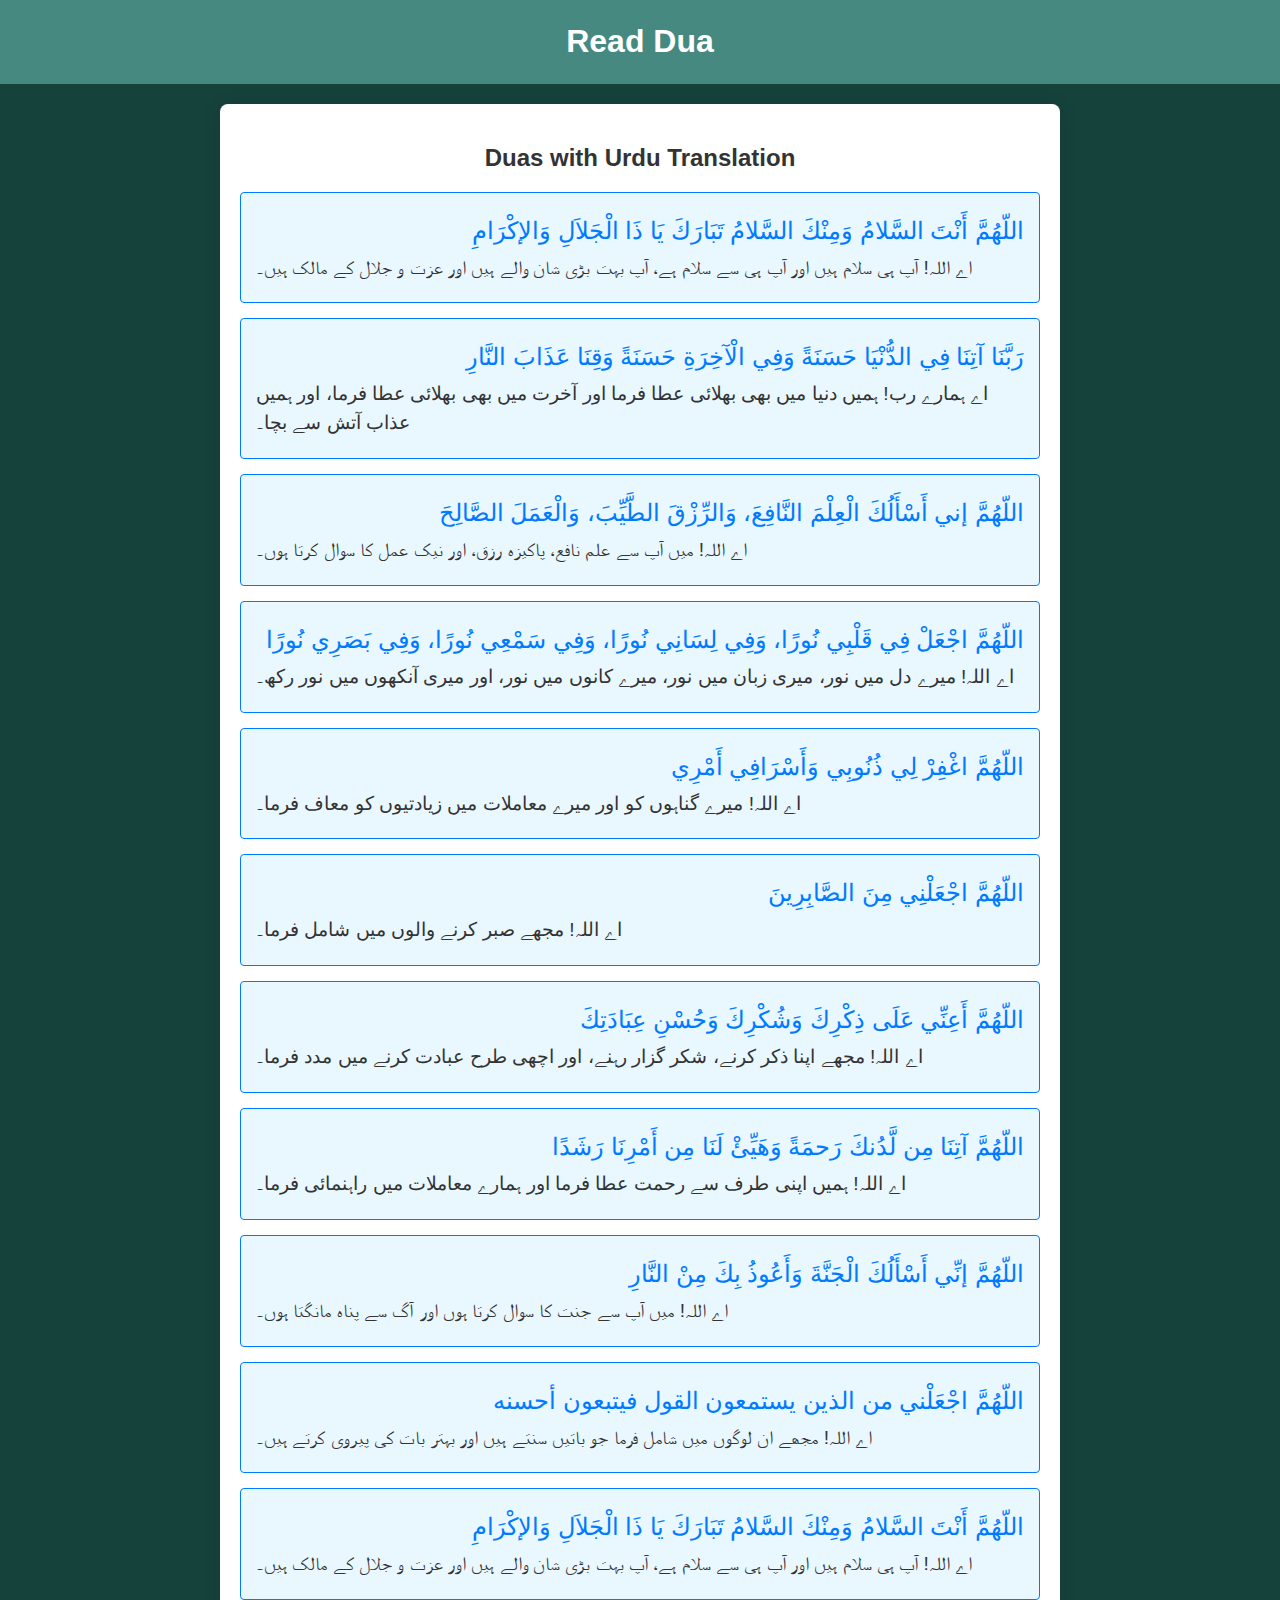
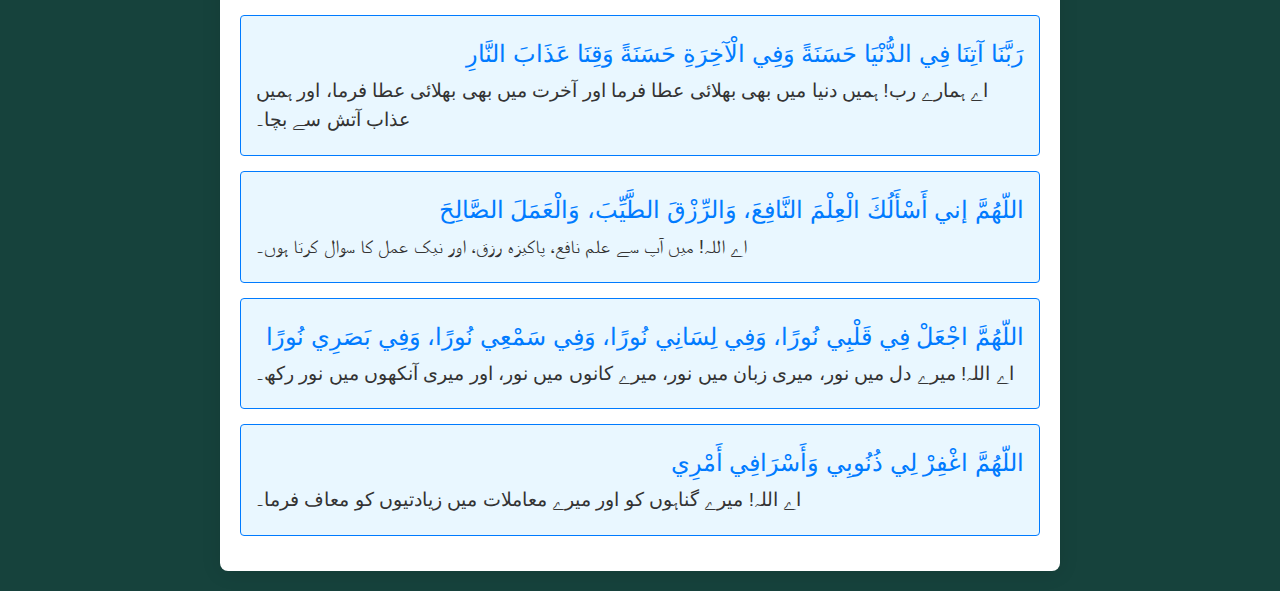
<file: dua.html>
<!DOCTYPE html>
<html lang="en">
<head>
    <meta charset="UTF-8">
    <meta name="viewport" content="width=device-width, initial-scale=1.0">
    <title>Dua Page</title>
    <link rel="icon" type="image/x-icon" href="images/quran1.png">
    <style>
        body {
            font-family: Arial, sans-serif;
            background-color: #16423C;
            margin: 0;
            padding: 0;
            display: flex;
            flex-direction: column;
            align-items: center;
        }

        header {
            background-color: #458980;
            color: white;
            padding: 2px;
            text-align: center;
            width: 100%;
            position: sticky;
            top: 0;
            z-index: 1000;
        }

        .container {
            width: 90%;
            max-width: 800px;
            background: #fff;
            border-radius: 8px;
            box-shadow: 0 2px 20px rgba(0, 0, 0, 0.1);
            margin: 20px 0;
            padding: 20px;
        }

        h1{
            color: #fff;
            text-align: center;
        }
        
        h2 {
            color: #333;
            text-align: center;
        }

        .dua {
            margin: 15px 0;
            padding: 15px;
            border: 1px solid #007bff;
            border-radius: 4px;
            background-color: #e9f7ff;
        }

        .dua p {
            margin: 5px 0;
            line-height: 1.5;
        }

        .arabic {
            font-size: 1.5em;
            color: #007bff;
            text-align: right;
        }

        .translation {
            font-size: 1.2em;
            color: #333;
            text-align: left;
        }

        @media (max-width: 500px) {
            .container {
                width: 95%;
            }
        }
    </style>
</head>
<body>
    <header>
        <h1>Read Dua</h1>
    </header>

    <div class="container">
        <h2>Duas with Urdu Translation</h2>

        <div class="dua">
            <p class="arabic">اللّهُمَّ أَنْتَ السَّلامُ وَمِنْكَ السَّلامُ تَبَارَكَ يَا ذَا الْجَلاَلِ وَالإكْرَامِ</p>
            <p class="translation">اے اللہ! آپ ہی سلام ہیں اور آپ ہی سے سلام ہے، آپ بہت بڑی شان والے ہیں اور عزت و جلال کے مالک ہیں۔</p>
        </div>

        <div class="dua">
            <p class="arabic">رَبَّنَا آتِنَا فِي الدُّنْيَا حَسَنَةً وَفِي الْآخِرَةِ حَسَنَةً وَقِنَا عَذَابَ النَّارِ</p>
            <p class="translation">اے ہمارے رب! ہمیں دنیا میں بھی بھلائی عطا فرما اور آخرت میں بھی بھلائی عطا فرما، اور ہمیں عذاب آتش سے بچا۔</p>
        </div>

        <div class="dua">
            <p class="arabic">اللّهُمَّ إني أَسْأَلُكَ الْعِلْمَ النَّافِعَ، وَالرِّزْقَ الطَّيِّبَ، وَالْعَمَلَ الصَّالِحَ</p>
            <p class="translation">اے اللہ! میں آپ سے علم نافع، پاکیزہ رزق، اور نیک عمل کا سوال کرتا ہوں۔</p>
        </div>

        <div class="dua">
            <p class="arabic">اللّهُمَّ اجْعَلْ فِي قَلْبِي نُورًا، وَفِي لِسَانِي نُورًا، وَفِي سَمْعِي نُورًا، وَفِي بَصَرِي نُورًا</p>
            <p class="translation">اے اللہ! میرے دل میں نور، میری زبان میں نور، میرے کانوں میں نور، اور میری آنکھوں میں نور رکھ۔</p>
        </div>

        <div class="dua">
            <p class="arabic">اللّهُمَّ اغْفِرْ لِي ذُنُوبِي وَأَسْرَافِي أَمْرِي</p>
            <p class="translation">اے اللہ! میرے گناہوں کو اور میرے معاملات میں زیادتیوں کو معاف فرما۔</p>
        </div>

        <div class="dua">
            <p class="arabic">اللّهُمَّ اجْعَلْنِي مِنَ الصَّابِرِينَ</p>
            <p class="translation">اے اللہ! مجھے صبر کرنے والوں میں شامل فرما۔</p>
        </div>

        <div class="dua">
            <p class="arabic">اللّهُمَّ أَعِنِّي عَلَى ذِكْرِكَ وَشُكْرِكَ وَحُسْنِ عِبَادَتِكَ</p>
            <p class="translation">اے اللہ! مجھے اپنا ذکر کرنے، شکر گزار رہنے، اور اچھی طرح عبادت کرنے میں مدد فرما۔</p>
        </div>

        <div class="dua">
            <p class="arabic">اللّهُمَّ آتِنَا مِن لَّدُنكَ رَحمَةً وَهَيِّئْ لَنَا مِن أَمْرِنَا رَشَدًا</p>
            <p class="translation">اے اللہ! ہمیں اپنی طرف سے رحمت عطا فرما اور ہمارے معاملات میں راہنمائی فرما۔</p>
        </div>

        <div class="dua">
            <p class="arabic">اللّهُمَّ إنِّي أَسْأَلُكَ الْجَنَّةَ وَأَعُوذُ بِكَ مِنْ النَّارِ</p>
            <p class="translation">اے اللہ! میں آپ سے جنت کا سوال کرتا ہوں اور آگ سے پناہ مانگتا ہوں۔</p>
        </div>

        <div class="dua">
            <p class="arabic">اللّهُمَّ اجْعَلْني من الذين يستمعون القول فيتبعون أحسنه</p>
            <p class="translation">اے اللہ! مجھے ان لوگوں میں شامل فرما جو باتیں سنتے ہیں اور بہتر بات کی پیروی کرتے ہیں۔</p>
        </div>


        <div class="dua">
            <p class="arabic">اللّهُمَّ أَنْتَ السَّلامُ وَمِنْكَ السَّلامُ تَبَارَكَ يَا ذَا الْجَلاَلِ وَالإكْرَامِ</p>
            <p class="translation">اے اللہ! آپ ہی سلام ہیں اور آپ ہی سے سلام ہے، آپ بہت بڑی شان والے ہیں اور عزت و جلال کے مالک ہیں۔</p>
        </div>

        <div class="dua">
            <p class="arabic">رَبَّنَا آتِنَا فِي الدُّنْيَا حَسَنَةً وَفِي الْآخِرَةِ حَسَنَةً وَقِنَا عَذَابَ النَّارِ</p>
            <p class="translation">اے ہمارے رب! ہمیں دنیا میں بھی بھلائی عطا فرما اور آخرت میں بھی بھلائی عطا فرما، اور ہمیں عذاب آتش سے بچا۔</p>
        </div>

        <div class="dua">
            <p class="arabic">اللّهُمَّ إني أَسْأَلُكَ الْعِلْمَ النَّافِعَ، وَالرِّزْقَ الطَّيِّبَ، وَالْعَمَلَ الصَّالِحَ</p>
            <p class="translation">اے اللہ! میں آپ سے علم نافع، پاکیزہ رزق، اور نیک عمل کا سوال کرتا ہوں۔</p>
        </div>

        <div class="dua">
            <p class="arabic">اللّهُمَّ اجْعَلْ فِي قَلْبِي نُورًا، وَفِي لِسَانِي نُورًا، وَفِي سَمْعِي نُورًا، وَفِي بَصَرِي نُورًا</p>
            <p class="translation">اے اللہ! میرے دل میں نور، میری زبان میں نور، میرے کانوں میں نور، اور میری آنکھوں میں نور رکھ۔</p>
        </div>

        <div class="dua">
            <p class="arabic">اللّهُمَّ اغْفِرْ لِي ذُنُوبِي وَأَسْرَافِي أَمْرِي</p>
            <p class="translation">اے اللہ! میرے گناہوں کو اور میرے معاملات میں زیادتیوں کو معاف فرما۔</p>
        </div>


    </div>
</body>
</html>
</file>
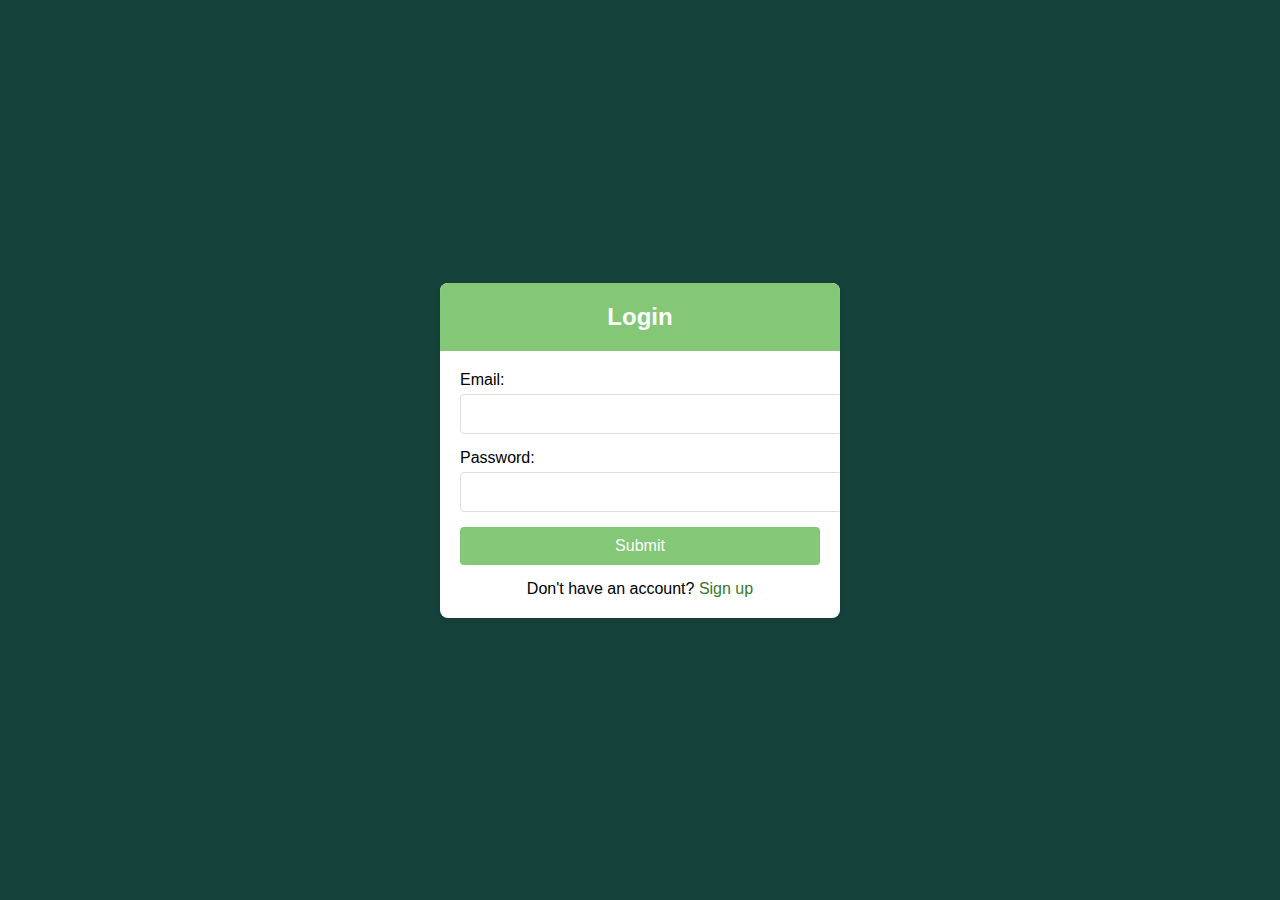
<file: login.html>
<!DOCTYPE html>
<html lang="en">
<head>
    <meta charset="UTF-8">
    <meta name="viewport" content="width=device-width, initial-scale=1.0">
    <title>Login and Signup</title>
    <link rel="icon" type="image/x-icon" href="images/quran1.png">
    <link rel="stylesheet" href="https://cdnjs.cloudflare.com/ajax/libs/font-awesome/6.0.0-beta3/css/all.min.css">
    <style>
        body {
            font-family: Arial, sans-serif;
            background-color: #16423C;
            margin: 0;
            padding: 0;
            display: flex;
            justify-content: center;
            align-items: center;
            height: 100vh;
        }
        .container {
            width: 90%;
            max-width: 400px;
            background: #fff;
            border-radius: 8px;
            box-shadow: 0 2px 10px rgba(0, 0, 0, 0.1);
            overflow: hidden;
        }
        .form-header {
            background-color: #83c777;
            color: #fff;
            text-align: center;
            padding: 20px;
        }
        .form-header h2 {
            margin: 0;
        }
        .form-content {
            padding: 20px;
        }
        .form-group {
            margin-bottom: 15px;
        }
        .form-group label {
            display: block;
            margin-bottom: 5px;
        }
        .form-group input {
            width: 100%;
            padding: 10px;
            border: 1px solid #ddd;
            border-radius: 4px;
            font-size: 16px;
        }
        .form-group button {
            width: 100%;
            padding: 10px;
            background-color: #83c777;
            color: white;
            border: none;
            border-radius: 4px;
            font-size: 16px;
            cursor: pointer;
        }
        .form-group button:hover {
            background-color: #347928;
        }
        .toggle-link {
            text-align: center;
            margin-top: 10px;
        }
        .toggle-link a {
            color: #347928;
            text-decoration: none;
        }
        .toggle-link a:hover {
            text-decoration: underline;
        }
        @media (max-width: 500px) {
            .container {
                width: 95%;
            }
        }
    </style>
</head>
<body>
    <div class="container" id="formContainer">
        <div class="form-header">
            <h2 id="formTitle">Login</h2>
        </div>
        <div class="form-content">
            <form id="form" onsubmit="handleSubmit(event)">
                <div class="form-group">
                    <label for="email">Email:</label>
                    <input type="email" id="email" required>
                </div>
                <div class="form-group">
                    <label for="password">Password:</label>
                    <input type="password" id="password" required>
                </div>
                <div class="form-group">
                    <button type="submit">Submit</button>
                </div>
                <div class="toggle-link">
                    <span id="toggleText">Don't have an account? <a href="#" onclick="toggleForm()">Sign up</a></span>
                </div>
            </form>
        </div>
    </div>

    <script>
        function toggleForm() {
            const formContainer = document.getElementById('formContainer');
            const formTitle = document.getElementById('formTitle');
            const toggleText = document.getElementById('toggleText');
            const form = document.getElementById('form');

            if (formTitle.textContent === 'Login') {
                formTitle.textContent = 'Sign Up';
                toggleText.innerHTML = 'Already have an account? <a href="#" onclick="toggleForm()">Login</a>';
                form.innerHTML = `
                    <div class="form-group">
                        <label for="email">Email:</label>
                        <input type="email" id="email" required>
                    </div>
                    <div class="form-group">
                        <label for="password">Password:</label>
                        <input type="password" id="password" required>
                    </div>
                    <div class="form-group">
                        <label for="confirmPassword">Confirm Password:</label>
                        <input type="password" id="confirmPassword" required>
                    </div>
                    <div class="form-group">
                        <button type="submit">Submit</button>
                    </div>
                `;
            } else {
                formTitle.textContent = 'Login';
                toggleText.innerHTML = 'Don\'t have an account? <a href="#" onclick="toggleForm()">Sign up</a>';
                form.innerHTML = `
                    <div class="form-group">
                        <label for="email">Email:</label>
                        <input type="email" id="email" required>
                    </div>
                    <div class="form-group">
                        <label for="password">Password:</label>
                        <input type="password" id="password" required>
                    </div>
                    <div class="form-group">
                        <button type="submit">Submit</button>
                    </div>
                `;
            }
        }

        function handleSubmit(event) {
            event.preventDefault();
            const formTitle = document.getElementById('formTitle').textContent;
            const email = document.getElementById('email').value;
            const password = document.getElementById('password').value;

            if (formTitle === 'Login') {
                alert(`Logging in with:\nEmail: ${email}\nPassword: ${password}`);
            } else {
                const confirmPassword = document.getElementById('confirmPassword').value;
                if (password !== confirmPassword) {
                    alert('Passwords do not match!');
                    return;
                }
                alert(`Signing up with:\nEmail: ${email}\nPassword: ${password}`);
            }
        }
    </script>
</body>
</html>
</file>
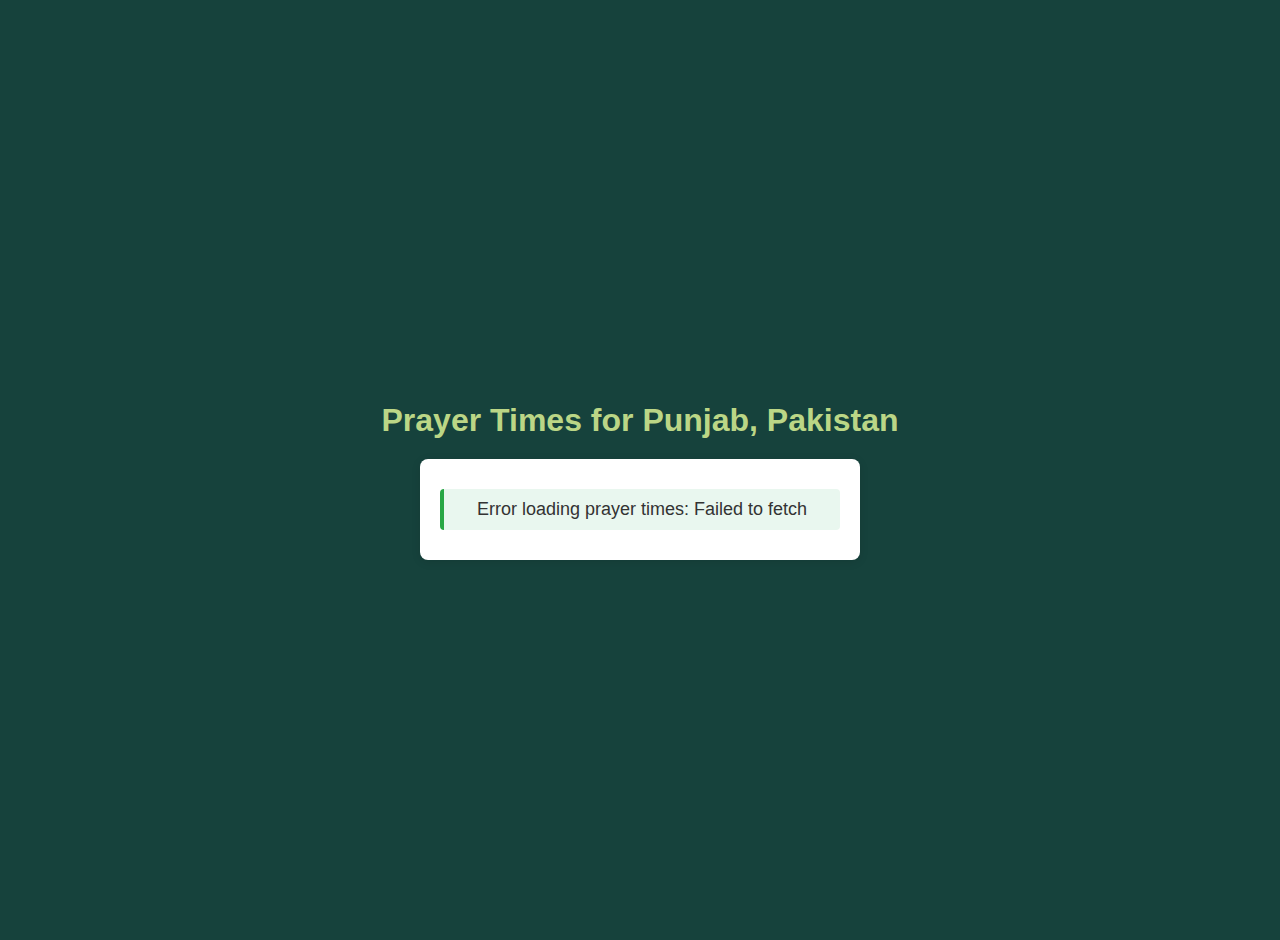
<file: prayers.html>
<!DOCTYPE html>
<html lang="en">
<head>
    <meta charset="UTF-8">
    <meta name="viewport" content="width=device-width, initial-scale=1.0">
    <title>Prayer Times for Punjab, Pakistan</title>
    <link rel="icon" type="image/x-icon" href="images/quran1.png">
    <style>
        body {
            font-family: Arial, sans-serif;
            background-color: #16423C;
            color: #333;
            text-align: center;
            padding: 20px;
            margin: 0;
            height: 100vh;
            display: flex;
            flex-direction: column;
            justify-content: center;
        }
        h1 {
            color: #BBD686;
            margin-bottom: 20px;
        }
        .prayer-times {
            background-color: #fff;
            border-radius: 8px;
            box-shadow: 0 2px 10px rgba(0, 0, 0, 0.1);
            padding: 20px;
            margin: 0 auto;
            width: 90%;
            max-width: 400px;
        }
        .prayer-times h2 {
            margin-top: 0;
            color: #333;
        }
        .prayer-times p {
            font-size: 18px;
            margin: 10px 0;
            padding: 10px;
            background-color: #e9f7ef;
            border-left: 4px solid #28a745;
            border-radius: 4px;
        }
        .loading {
            font-size: 18px;
            color: #007bff;
        }
    </style>
</head>
<body>
    <h1>Prayer Times for Punjab, Pakistan</h1>

    <div class="prayer-times" id="prayer-times">Loading Prayer Times...</div>

    <script>
        async function loadPrayerTimes() {
            const prayerTimesDiv = document.getElementById('prayer-times');
            const city = "Lahore"; // You can change this to any city in Punjab
            const country = "Pakistan";

            try {
                // Fetch prayer times from Aladhan API for Lahore, Pakistan
                const prayerResponse = await fetch(`https://api.aladhan.com/v1/timingsByCity?city=${city}&country=${country}&method=2`);
                const prayerData = await prayerResponse.json();

                if (prayerData.data) {
                    const times = prayerData.data.timings;
                    prayerTimesDiv.innerHTML = `
                        <h2>Today's Prayer Times for ${city}, ${country}</h2>
                        <p><strong>Fajr:</strong> ${times.Fajr}</p>
                        <p><strong>Dhuhr:</strong> ${times.Dhuhr}</p>
                        <p><strong>Asr:</strong> ${times.Asr}</p>
                        <p><strong>Maghrib:</strong> ${times.Maghrib}</p>
                        <p><strong>Isha:</strong> ${times.Isha}</p>
                    `;
                } else {
                    prayerTimesDiv.innerHTML = '<p>No prayer times found.</p>';
                }
            } catch (error) {
                console.error('Error fetching prayer times:', error);
                prayerTimesDiv.innerHTML = `<p>Error loading prayer times: ${error.message}</p>`;
            }
        }

        // Load prayer times on page load
        loadPrayerTimes();
    </script>
</body>
</html>
</file>
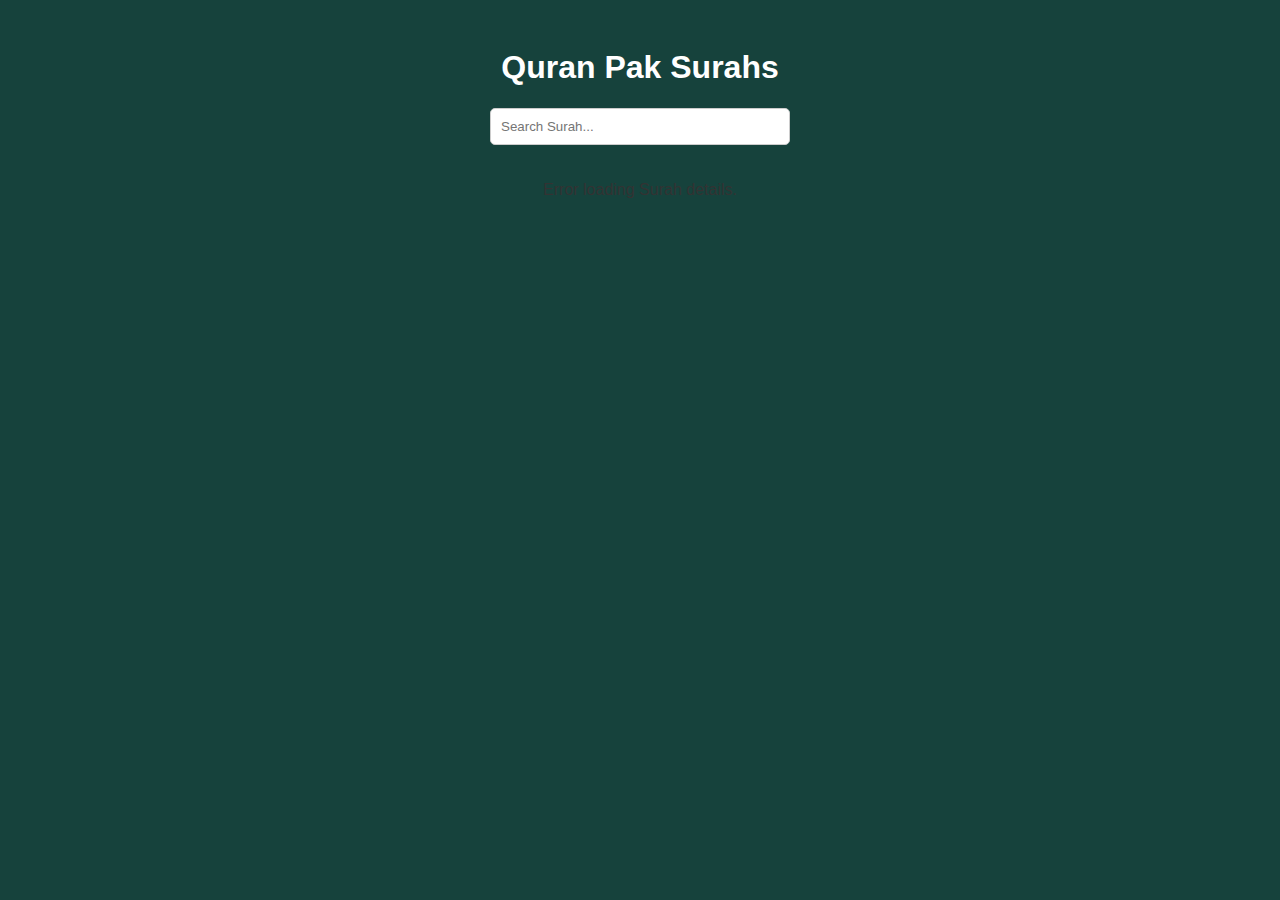
<file: quran-audio.html>
<!DOCTYPE html>
<html lang="en">
<head>
    <meta charset="UTF-8">
    <meta name="viewport" content="width=device-width, initial-scale=1.0">
    <title>Quran Pak</title>
    <link rel="icon" type="image/x-icon" href="images/quran1.png">
    <style>
        body {
            font-family: Arial, sans-serif;
            background-color: #16423C;
            color: #333;
            text-align: center;
            padding: 20px;
        }
        h1{
            color: #fff;
        }
        
        h2 {
            color: #347928;
        }
        .surah-container, .ayah-container {
            display: flex;
            flex-wrap: wrap;
            justify-content: center;
            gap: 20px;
            margin-top: 20px;
        }
        .surah-card, .ayah-card {
            background-color: #fff;
            border: 1px solid #ccc;
            border-radius: 8px;
            box-shadow: 0 4px 8px rgba(0, 0, 0, 0.1);
            padding: 15px;
            width: calc(100% - 40px);
            max-width: 300px;
            text-align: left;
            cursor: pointer;
            transition: transform 0.2s;
        }
        .surah-card:hover, .ayah-card:hover {
            transform: translateY(-5px);
        }
        .ayah-container {
            flex-direction: column;
            align-items: center;
        }
        .back-button {
            background-color: #347928;
            color: #fff;
            border: none;
            padding: 10px 20px;
            margin: 20px;
            border-radius: 5px;
            cursor: pointer;
            text-decoration: none;
        }
        .back-button:hover {
            background-color: #104307;
        }
        .search-container {
            margin: 10px;
        }
        .search-input {
            padding: 10px;
            border-radius: 5px;
            border: 1px solid #ccc;
            width: 80%;
            max-width: 300px;
            box-sizing: border-box;
        }
        .play-all-button {
            background-color: #28a745;
            color: #fff;
            border: none;
            padding: 5px 10px;
            border-radius: 5px;
            cursor: pointer;
            margin-top: 10px;
        }
        .play-all-button:hover {
            background-color: #218838;
        }
        @media (max-width: 600px) {
            .surah-card, .ayah-card {
                width: calc(100% - 20px);
                margin: 10px;
            }
            .search-input {
                width: 90%;
            }
        }
    </style>
</head>
<body>
    <h1>Quran Pak Surahs</h1>
    <div class="search-container">
        <input type="text" id="search-input" class="search-input" placeholder="Search Surah..." oninput="filterSurahs()">
    </div>
    <div class="surah-container" id="surah-container">Loading Surahs...</div>
    <div class="ayah-container" id="ayah-container" style="display: none;"></div>
    <button class="back-button" id="back-button" style="display: none;">Back to Surahs</button>

    <script>
        
        let pray = alert(`Please Pray For My Father! \nاللّهُمّ اغفر لوالدي وارحمه كما ربّاني صغيراً \n"O Allah, forgive my father and have mercy on him as he raised me when I was small"`);

        let currentAyahIndex = 0;
        let audio = new Audio();
        let surahs = []; // Store surah data for filtering

        async function loadSurahs() {
            const surahContainer = document.getElementById('surah-container');
            try {
                const response = await fetch('https://api.alquran.cloud/v1/surah');
                const data = await response.json();
                
                if (data.data) {
                    surahContainer.innerHTML = ''; // Clear the loading message
                    surahs = data.data; // Store surah data

                    data.data.forEach(surah => {
                        const surahCard = document.createElement('div');
                        surahCard.className = 'surah-card';
                        
                        // Add Surah details to the card
                        surahCard.innerHTML = `
                            <h2>${surah.number}. ${surah.englishName}</h2>
                            <p><strong>Arabic Name:</strong> ${surah.name}</p>
                            <p><strong>Translation:</strong> ${surah.englishNameTranslation}</p>
                            <p><strong>Number of Ayahs:</strong> ${surah.numberOfAyahs}</p>
                            <p><strong>Revelation Type:</strong> ${surah.revelationType}</p>
                        `;
                        
                        // Make the card clickable
                        surahCard.addEventListener('click', () => loadSurahDetails(surah.number));
                        
                        surahContainer.appendChild(surahCard);
                    });
                } else {
                    surahContainer.innerHTML = '<p>Unable to load Surah details.</p>';
                }
            } catch (error) {
                console.error('Error fetching Surah data:', error);
                surahContainer.innerHTML = '<p>Error loading Surah details.</p>';
            }
        }

        async function loadSurahDetails(surahNumber) {
            const ayahContainer = document.getElementById('ayah-container');
            const surahContainer = document.getElementById('surah-container');
            const backButton = document.getElementById('back-button');
            const searchContainer = document.querySelector('.search-container');

            try {
                // Fetch the Surah details in Arabic and its Urdu translation
                const arabicResponse = await fetch(`https://api.alquran.cloud/v1/surah/${surahNumber}/ar.alafasy`);
                const urduResponse = await fetch(`https://api.alquran.cloud/v1/surah/${surahNumber}/ur.junagarhi`);
                
                const arabicData = await arabicResponse.json();
                const urduData = await urduResponse.json();

                if (arabicData.data && urduData.data) {
                    ayahContainer.innerHTML = `
                        <h2>${arabicData.data.englishName} - ${arabicData.data.name}</h2>
                        <button class="play-all-button" data-surah-number="${surahNumber}">Play Audio</button>
                    `;

                    const playAllButton = ayahContainer.querySelector('.play-all-button');
                    playAllButton.addEventListener('click', (event) => {
                        event.stopPropagation(); // Prevent triggering the ayah card click event
                        playAllSurah(arabicData.data.ayahs);
                    });

                    arabicData.data.ayahs.forEach((ayah, index) => {
                        const urduAyah = urduData.data.ayahs[index];
                        const ayahCard = document.createElement('div');
                        ayahCard.className = 'ayah-card';

                        ayahCard.innerHTML = `
                            <p><strong>Ayah ${ayah.numberInSurah}:</strong></p>
                            <p><strong>Arabic:</strong> ${ayah.text}</p>
                            <p><strong>Urdu Translation:</strong> ${urduAyah.text}</p>
                        `;
                        
                        ayahContainer.appendChild(ayahCard);
                    });

                    // Hide Surah list, show Ayah list, and remove search input
                    surahContainer.style.display = 'none';
                    ayahContainer.style.display = 'flex';
                    backButton.style.display = 'inline-block';
                    searchContainer.style.display = 'none'; // Hide search bar
                } else {
                    ayahContainer.innerHTML = '<p>Unable to load Surah details.</p>';
                }
            } catch (error) {
                console.error('Error fetching Surah data:', error);
                ayahContainer.innerHTML = '<p>Error loading Surah details.</p>';
            }
        }

        function playAllSurah(ayahs) {
            const audioUrls = ayahs.map(ayah => ayah.audio).filter(url => url);
            let currentIndex = 0;

            function playNext() {
                if (currentIndex < audioUrls.length) {
                    audio.src = audioUrls[currentIndex];
                    audio.play();
                    currentIndex++;
                    audio.onended = playNext; // Play next audio when the current ends
                }
            }

            playNext(); // Start playing the first Ayah
        }

        document.getElementById('back-button').addEventListener('click', () => {
            // Show Surah list, hide Ayah list, and display search input
            document.getElementById('surah-container').style.display = 'flex';
            document.getElementById('ayah-container').style.display = 'none';
            document.getElementById('back-button').style.display = 'none';
            document.querySelector('.search-container').style.display = 'block'; // Show search bar
            audio.pause(); // Stop any playing audio when navigating back
        });

        function filterSurahs() {
            const searchInput = document.getElementById('search-input').value.toLowerCase();
            const filteredSurahs = surahs.filter(surah => 
                surah.englishName.toLowerCase().includes(searchInput) ||
                surah.name.toLowerCase().includes(searchInput)
            );

            const surahContainer = document.getElementById('surah-container');
            surahContainer.innerHTML = '';

            filteredSurahs.forEach(surah => {
                const surahCard = document.createElement('div');
                surahCard.className = 'surah-card';
                
                // Add Surah details to the card
                surahCard.innerHTML = `
                    <h2>${surah.number}. ${surah.englishName}</h2>
                    <p><strong>Arabic Name:</strong> ${surah.name}</p>
                    <p><strong>Translation:</strong> ${surah.englishNameTranslation}</p>
                    <p><strong>Number of Ayahs:</strong> ${surah.numberOfAyahs}</p>
                    <p><strong>Revelation Type:</strong> ${surah.revelationType}</p>
                `;
                
                // Make the card clickable
                surahCard.addEventListener('click', () => loadSurahDetails(surah.number));
                
                surahContainer.appendChild(surahCard);
            });

            if (filteredSurahs.length === 0) {
                surahContainer.innerHTML = '<p>No Surahs found.</p>';
            }
        }

        // Load the Surah list on page load
        loadSurahs();
    </script>
</body>
</html>
</file>
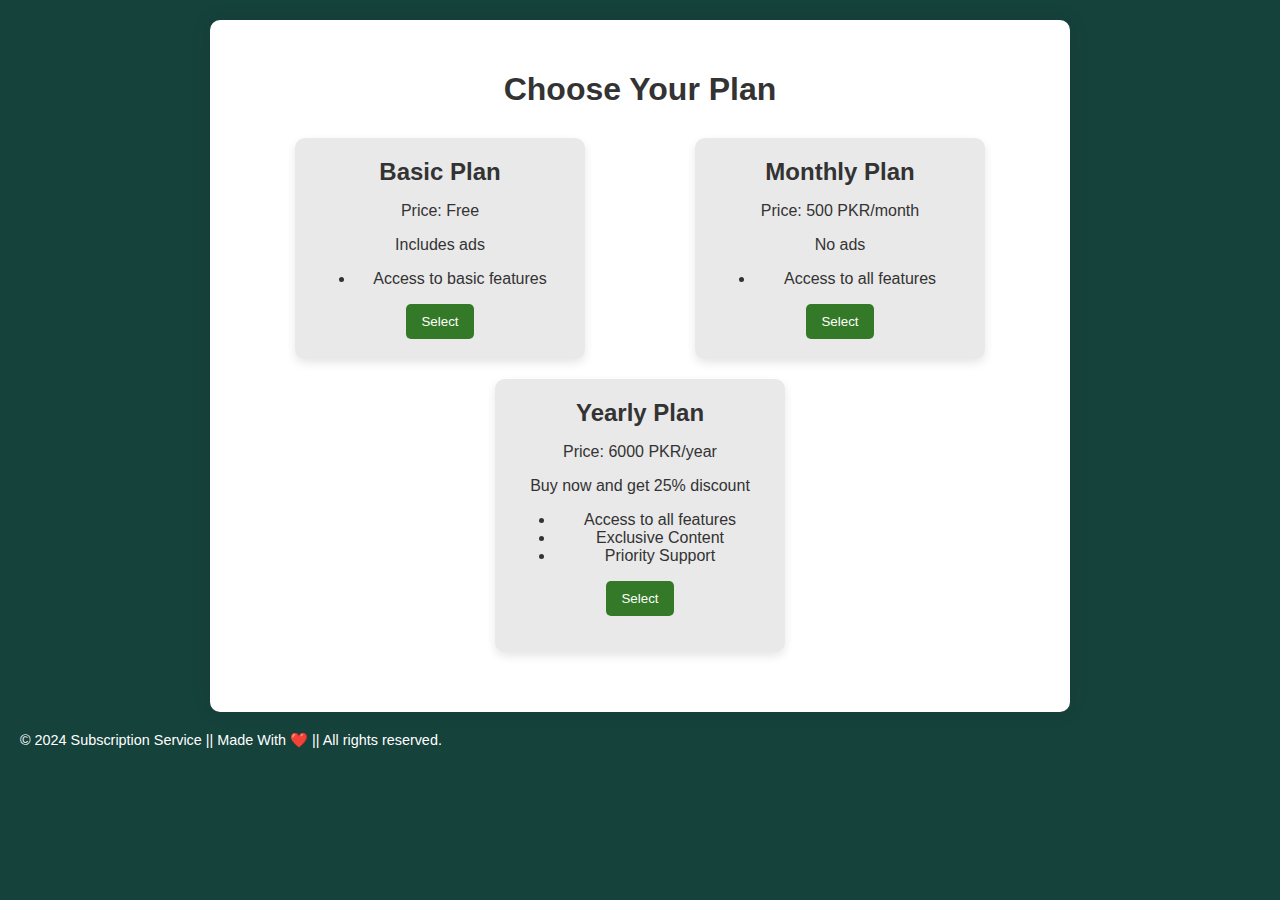
<file: subscribe.html>
<!DOCTYPE html>
<html lang="en">
<head>
    <meta charset="UTF-8">
    <meta name="viewport" content="width=device-width, initial-scale=1.0">
    <title>Subscription Page</title>
    <link rel="icon" type="image/x-icon" href="images/quran1.png">
    <style>
        body {
            font-family: Arial, sans-serif;
            background-color: #16423C;
            margin: 0;
            padding: 20px;
            color: #333;
        }

        .container {
            max-width: 800px;
            margin: 0 auto;
            text-align: center;
            background-color: white;
            padding: 30px;
            border-radius: 10px;
            box-shadow: 0 0 20px rgba(0, 0, 0, 0.1);
            transition: transform 0.3s ease;
        }

        .container:hover {
            transform: scale(1.02);
        }

        h1 {
            margin-bottom: 20px;
            font-size: 2em;
        }

        .plans {
            display: flex;
            justify-content: space-around;
            flex-wrap: wrap;
            margin-bottom: 20px;
        }

        .plan {
            background-color: #e9e9e9;
            padding: 20px;
            border-radius: 10px;
            width: 30%;
            min-width: 250px;
            margin: 10px;
            transition: transform 0.3s ease, background-color 0.3s ease;
            position: relative;
            overflow: hidden;
            box-shadow: 0 4px 10px rgba(0, 0, 0, 0.1);
        }

        .plan:hover {
            transform: translateY(-10px);
            background-color: #d9d9d9;
        }

        .plan h2 {
            margin: 0;
            animation: bounce 1s infinite;
        }

        @keyframes bounce {
            0%, 100% { transform: translateY(0); }
            50% { transform: translateY(-5px); }
        }

        .plan::after {
            content: '';
            position: absolute;
            top: 0;
            left: 0;
            right: 0;
            bottom: 0;
            background: rgba(0, 123, 255, 0.1);
            opacity: 0;
            transition: opacity 0.3s ease;
        }

        .plan:hover::after {
            opacity: 1;
        }

        button {
            padding: 10px 15px;
            background-color: #347928;
            color: white;
            border: none;
            border-radius: 5px;
            cursor: pointer;
            transition: background-color 0.3s ease, transform 0.2s ease;
        }

        button:hover {
            background-color: #1b5e0f;
            transform: translateY(-2px);
        }

        /* Popup Modal Styles */
        .modal {
            display: none;
            position: fixed;
            z-index: 1;
            left: 0;
            top: 0;
            width: 100%;
            height: 100%;
            overflow: auto;
            background-color: rgba(0, 0, 0, 0.4);
        }

        .modal-content {
            background-color: #fefefe;
            margin: 15% auto;
            padding: 20px;
            border: 1px solid #888;
            width: 80%;
            max-width: 400px;
            border-radius: 10px;
            box-shadow: 0 2px 10px rgba(0, 0, 0, 0.2);
        }

        .modal-header {
            display: flex;
            justify-content: space-between;
            align-items: center;
        }

        .close {
            color: #aaa;
            font-size: 28px;
            font-weight: bold;
            cursor: pointer;
        }

        .close:hover,
        .close:focus {
            color: black;
            text-decoration: none;
            cursor: pointer;
        }

        .payment-method-form {
            display: none;
            margin-top: 20px;
            background-color: #f2f2f2;
            padding: 15px;
            border-radius: 5px;
        }

        footer {
            margin-top: 20px;
            font-size: 0.9em;
            color: #fff;
        }

        /* Responsive Design */
        @media (max-width: 768px) {
            .plans {
                flex-direction: column;
                align-items: center;
            }

            .plan {
                width: 80%;
                margin: 10px 0;
            }

            h1 {
                font-size: 1.5em;
            }

            .container {
                padding: 20px;
            }

            button {
                padding: 10px 20px;
            }

            .modal-content {
                width: 90%;
                margin: 30% auto;
            }
        }

        @media (max-width: 480px) {
            h1 {
                font-size: 1.2em;
            }

            .plan {
                width: 100%;
                margin: 10px 0;
            }

            .container {
                padding: 15px;
            }

            button {
                padding: 10px 15px;
            }

            .modal-content {
                width: 95%;
                margin: 40% auto;
            }
        }
    </style>
</head>
<body>
    <div class="container">
        <h1>Choose Your Plan</h1>
        <div class="plans">
            <div class="plan" id="free-plan">
                <h2>Basic Plan</h2>
                <p>Price: Free</p>
                <p>Includes ads</p>
                <ul class="feature-list">
                    <li>Access to basic features</li>
                </ul>
                <button onclick="openModal('Basic', 0)">Select</button>
            </div>
            <div class="plan" id="monthly-plan">
                <h2>Monthly Plan</h2>
                <p>Price: 500 PKR/month</p>
                <p>No ads</p>
                <ul class="feature-list">
                    <li>Access to all features</li>
                </ul>
                <button onclick="openModal('Monthly', 5000)">Select</button>
            </div>
            <div class="plan" id="yearly-plan">
                <h2>Yearly Plan</h2>
                <p>Price: 6000 PKR/year</p>
                <p>Buy now and get 25% discount</p>
                <ul class="feature-list">
                    <li>Access to all features</li>
                    <li>Exclusive Content</li>
                    <li>Priority Support</li>
                </ul>
                <button onclick="openModal('Yearly', 60000, true)">Select</button>
                <p id="discount-info" style="font-weight: bold; color: green;"></p>
            </div>
        </div>
    </div>

    <!-- Modal for Payment -->
    <div id="payment-modal" class="modal">
        <div class="modal-content">
            <div class="modal-header">
                <h2>Payment Method</h2>
                <span class="close" onclick="closeModal()">&times;</span>
            </div>
            <p id="selected-plan-modal"></p>
            <label for="payment-method">Select Payment Method:</label>
            <select id="payment-method" onchange="togglePaymentForm()">
                <option value="easypaisa">Easypaisa</option>
                <option value="bank">Bank Account</option>
            </select>

            <div id="easypaisa-form" class="payment-method-form">
                <h3>Easypaisa Payment</h3>
                <p>Please enter your Easypaisa number:</p>
                <input type="text" placeholder="Easypaisa Number" required>
                <button onclick="submitPayment('Easypaisa')">Pay via Easypaisa</button>
            </div>

            <div id="bank-form" class="payment-method-form">
                <h3>Bank Payment</h3>
                <p>Please enter your bank account details:</p>
                <input type="text" placeholder="Account Number" required>
                <button onclick="submitPayment('Bank Account')">Pay via Bank Account</button>
            </div>
        </div>
    </div>

    <footer>
        <p>&copy; 2024 Subscription Service || Made With ❤️ || All rights reserved.</p>
    </footer>
    <script>
        function openModal(plan, price, isYearly = false) {
            document.getElementById('selected-plan-modal').innerText = `Selected Plan: ${plan}`;
            if (isYearly) {
                const discount = price * 0.25;
                const discountedPrice = price - discount;
                document.getElementById('discount-info').innerText = `Discounted Price: ${discountedPrice} PKR (25% off)`;
            } else {
                document.getElementById('discount-info').innerText = '';
            }
            document.getElementById('payment-modal').style.display = 'block';
            togglePaymentForm(); // Show the default payment form
        }

        function closeModal() {
            document.getElementById('payment-modal').style.display = 'none';
        }

        function togglePaymentForm() {
            const paymentMethod = document.getElementById('payment-method').value;
            const easypaisaForm = document.getElementById('easypaisa-form');
            const bankForm = document.getElementById('bank-form');

            if (paymentMethod === 'easypaisa') {
                easypaisaForm.style.display = 'block';
                bankForm.style.display = 'none';
            } else {
                easypaisaForm.style.display = 'none';
                bankForm.style.display = 'block';
            }
        }

        function submitPayment(method) {
            const plan = document.getElementById('selected-plan-modal').innerText;
            alert(`Payment for ${plan} will be processed through ${method}.`);
            
            // Simulate payment process
            setTimeout(() => {
                alert('Payment successful!');
                window.location.href = 'index.html'; // Redirect to home screen
            }, 1000);
        }

        window.onclick = function(event) {
            const modal = document.getElementById('payment-modal');
            if (event.target === modal) {
                closeModal();
            }
        }
    </script>
</body>
</html>
</file>
